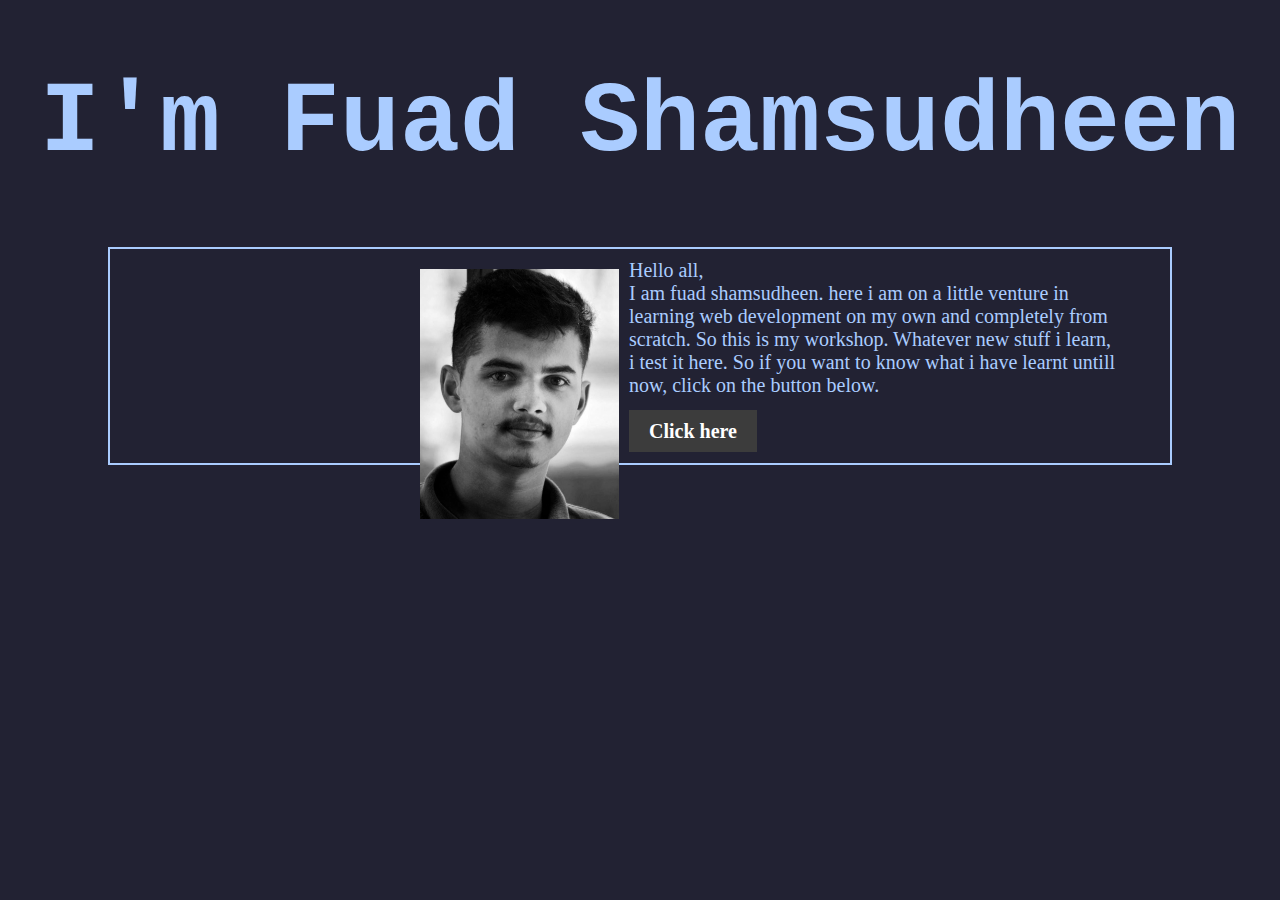
<file: index.html>
<!Doctype html>
<html lang="en-IN">
<head>
<title>
My First Webpage
</title>
<style>
    a:link,a:visited{color:white;background-color:rgb(60, 60, 60);padding:10px 20px;text-align:left;text-decoration:none;display:inline block;font-weight:900;margin:50px 0px 0px 0px;}
    a:hover,a:active{background-color:tomato;padding:15px 25px;}
    p {text-align:left;font-family:verdana;font-size:20px;border:2px solid #AACCFF;margin:0px 100px 200px 100px;padding: 10px 50px 20px;}
</style>
</head>
<!--<body style="background-image:url('https://www.technocrazed.com/wp-content/uploads/2015/11/Cool-Black-And-White-Wallpapers-Resolution-1920x1080-Desktop-Backgrounds-120.jpg');
background-repeat:no-repeat;background-attachement-fixed;background-size:cover;color:whitesmoke;font-family:courier;text-align:center";>-->
<body style="background-color:#222233;color:#AACCFF;font-family:courier;text-align:center;">
<h1 style="font-size:100px;" id="A1">I'm Fuad Shamsudheen</h1>
<p>
<img src="me.jpeg" alt="This is me :)" title="This is me" style="float:left;margin:0px 0px 0px 250px;border:10px solid transparent ">
Hello all,<br>I am fuad shamsudheen. here i am on a little venture in learning web development on
 my own and completely from scratch. So this is my workshop. Whatever new stuff i
 learn, i test it here. So if you want to know what i have learnt untill now, click on the
 button below.
<br><br><a href="secondpage.html">Click here</a>
</p>
</body>
</html>
</file>
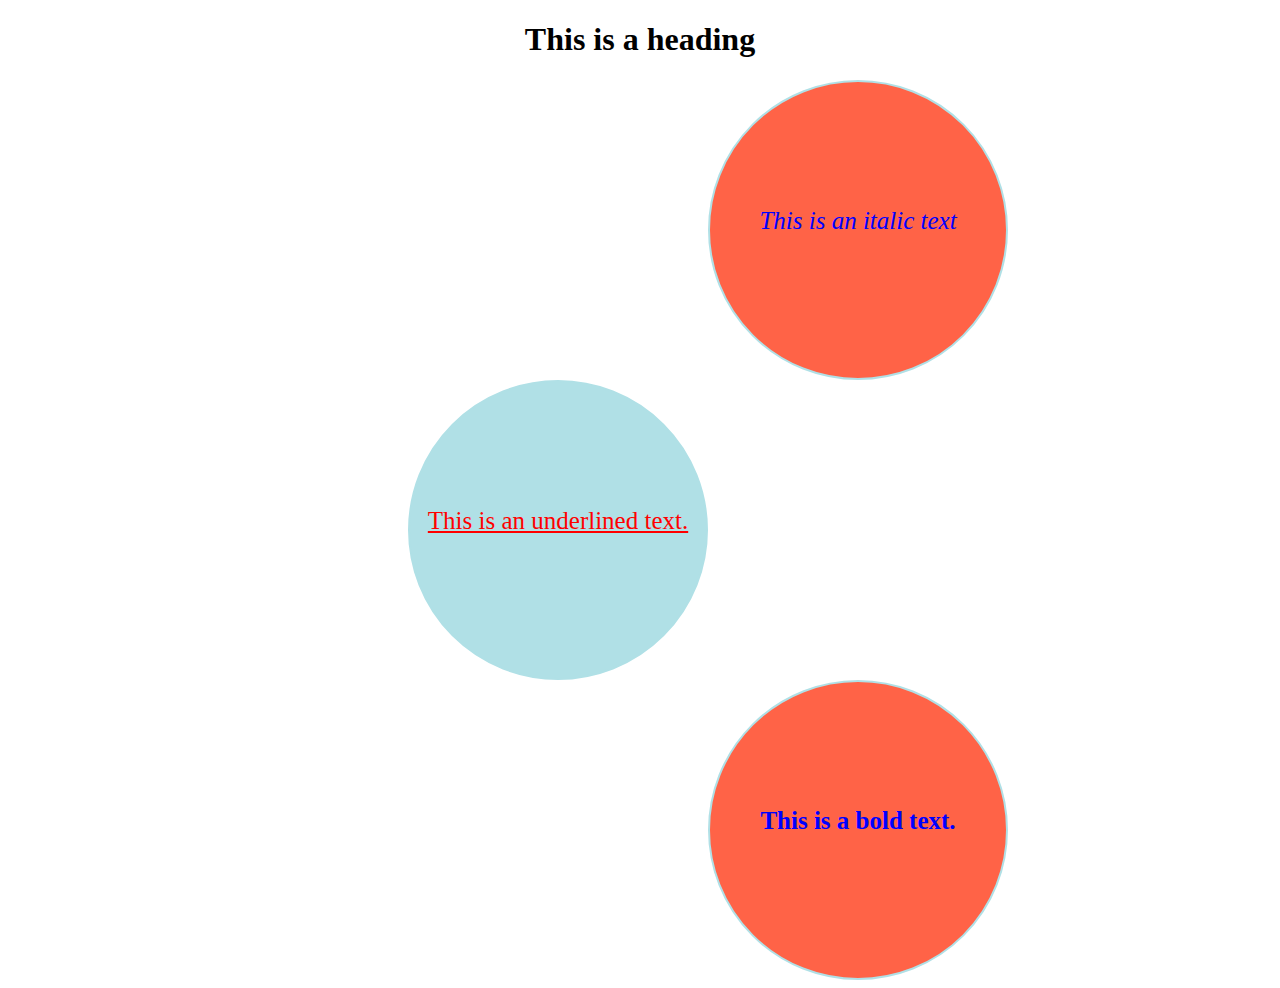
<file: newsite/index.html>
<!DOCTYPE html>
<html>
<head>
<link rel="stylesheet" href="testcss.css">
</head>
<body>

<h1 style="text-align: center;">This is a heading</h1>

<p class="left italic">This is an italic text</p>
<p class="right underlined">This is an underlined text.</p>
<p class="left bold">This is a bold text.</p>
</body>
</html>
</file>
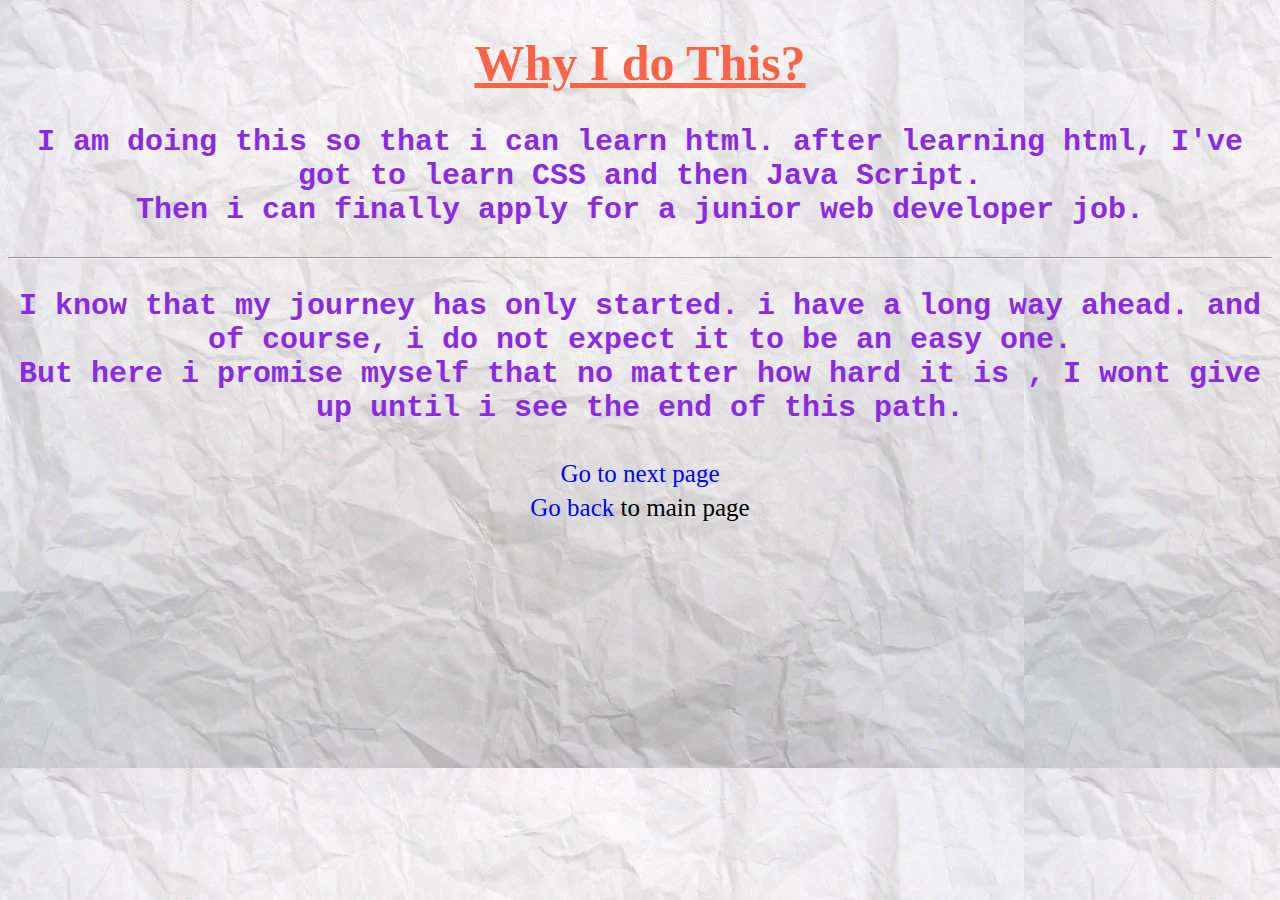
<file: secondpage.html>
<!Doctype html>
<html lang="en-IN">
<head>
<title>
My Second Page
</title>
<style>
	a:link{color:blue;text-decoration:none;}
	a:visited{color:rgba(255, 124, 71, 0.4);text-decoration:none;}
	a:hover{color:rgba(255, 0, 71, 1);text-decoration:underline}
	a:active{color:yellow;text-decoration:underline}
	p {color:blueviolet;font-family:courier;font-weight:900;}
</style>
</head>
<body background="1971371.jpeg" style="font-family:verdana;text-align:center;font-size:30px">
	<h1 style="color:tomato;font-family:verdana;font-size:50px;" title="Main Heading"><u>Why I do This?</u></h1>
	<p>
		I am doing this so that i can learn html. after learning html, I've got to learn CSS and then Java Script.<br> Then i can finally apply for a junior web developer job.</b>
	</p>
	<hr>
	<p title="This is about me">
	    I know that my journey has only started. i have a long way ahead. and of course, i do not expect it to be an easy one. <br>But here i promise myself that no matter how hard it is , I wont give up until i see the end of this path.
	</p>
	<a href="thirdpage.html" title="Third Page"><small>Go to next page</small></a><br>
	<a href="index.html#A1"><small>Go back</a> to main page</small>
</body>
</html>
</file>
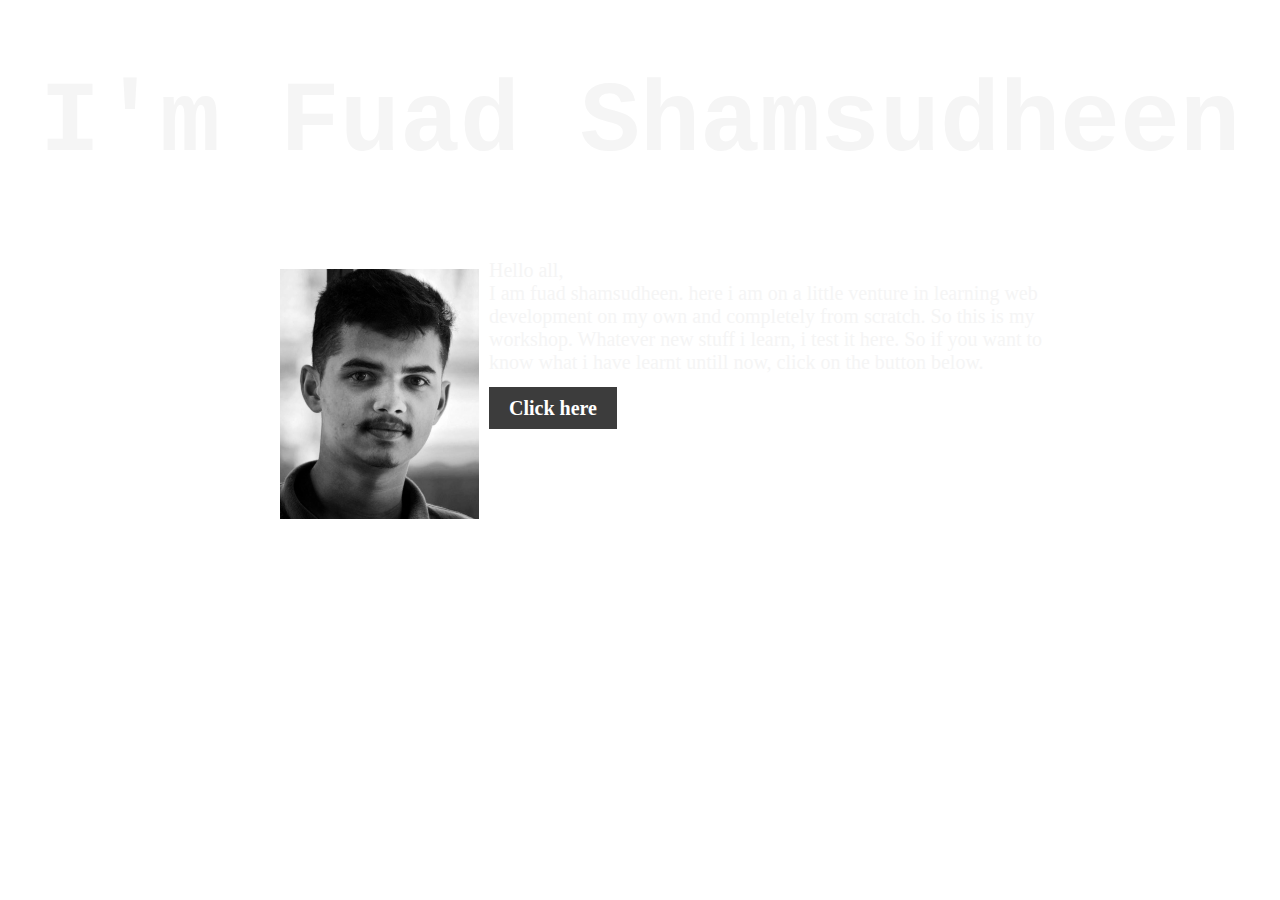
<file: TEST.html>
<!Doctype html>
<html lang="en-IN">
<head>
<title>
test page
</title>
<style>
    a:link,a:visited{color:white;background-color:rgb(60, 60, 60);padding:10px 20px;text-align:left;text-decoration:none;display:inline block;font-weight:900;margin:50px 0px 0px 0px;}
    a:hover,a:active{background-color:tomato;padding:15px 25px;}
    p {text-align:left;font-family:verdana;font-size:20px;border:2px solid white;margin:0px 150px 200px 250px;padding: 10px 40px 90px 0px;}
</style>
</head>
<body style="background-image:url('https://www.technocrazed.com/wp-content/uploads/2015/11/Cool-Black-And-White-Wallpapers-Resolution-1920x1080-Desktop-Backgrounds-120.jpg');
background-repeat:no-repeat;background-attachement-fixed;background-size:cover;color:whitesmoke;font-family:courier;text-align:center";>
<h1 style="font-size:100px;" id="A1">I'm Fuad Shamsudheen</h1>
<p>
<img src="me.jpeg" alt="This is me :)" title="This is me" style="float:left;margin:0px 0px 10px 10px;border:10px solid transparent ">
Hello all,<br>I am fuad shamsudheen. here i am on a little venture in learning web development on
 my own and completely from scratch. So this is my workshop. Whatever new stuff i
 learn, i test it here. So if you want to know what i have learnt untill now, click on the
 button below.
<br><br><a href="secondpage.html">Click here</a>
</p>
</body>
</html>
</file>
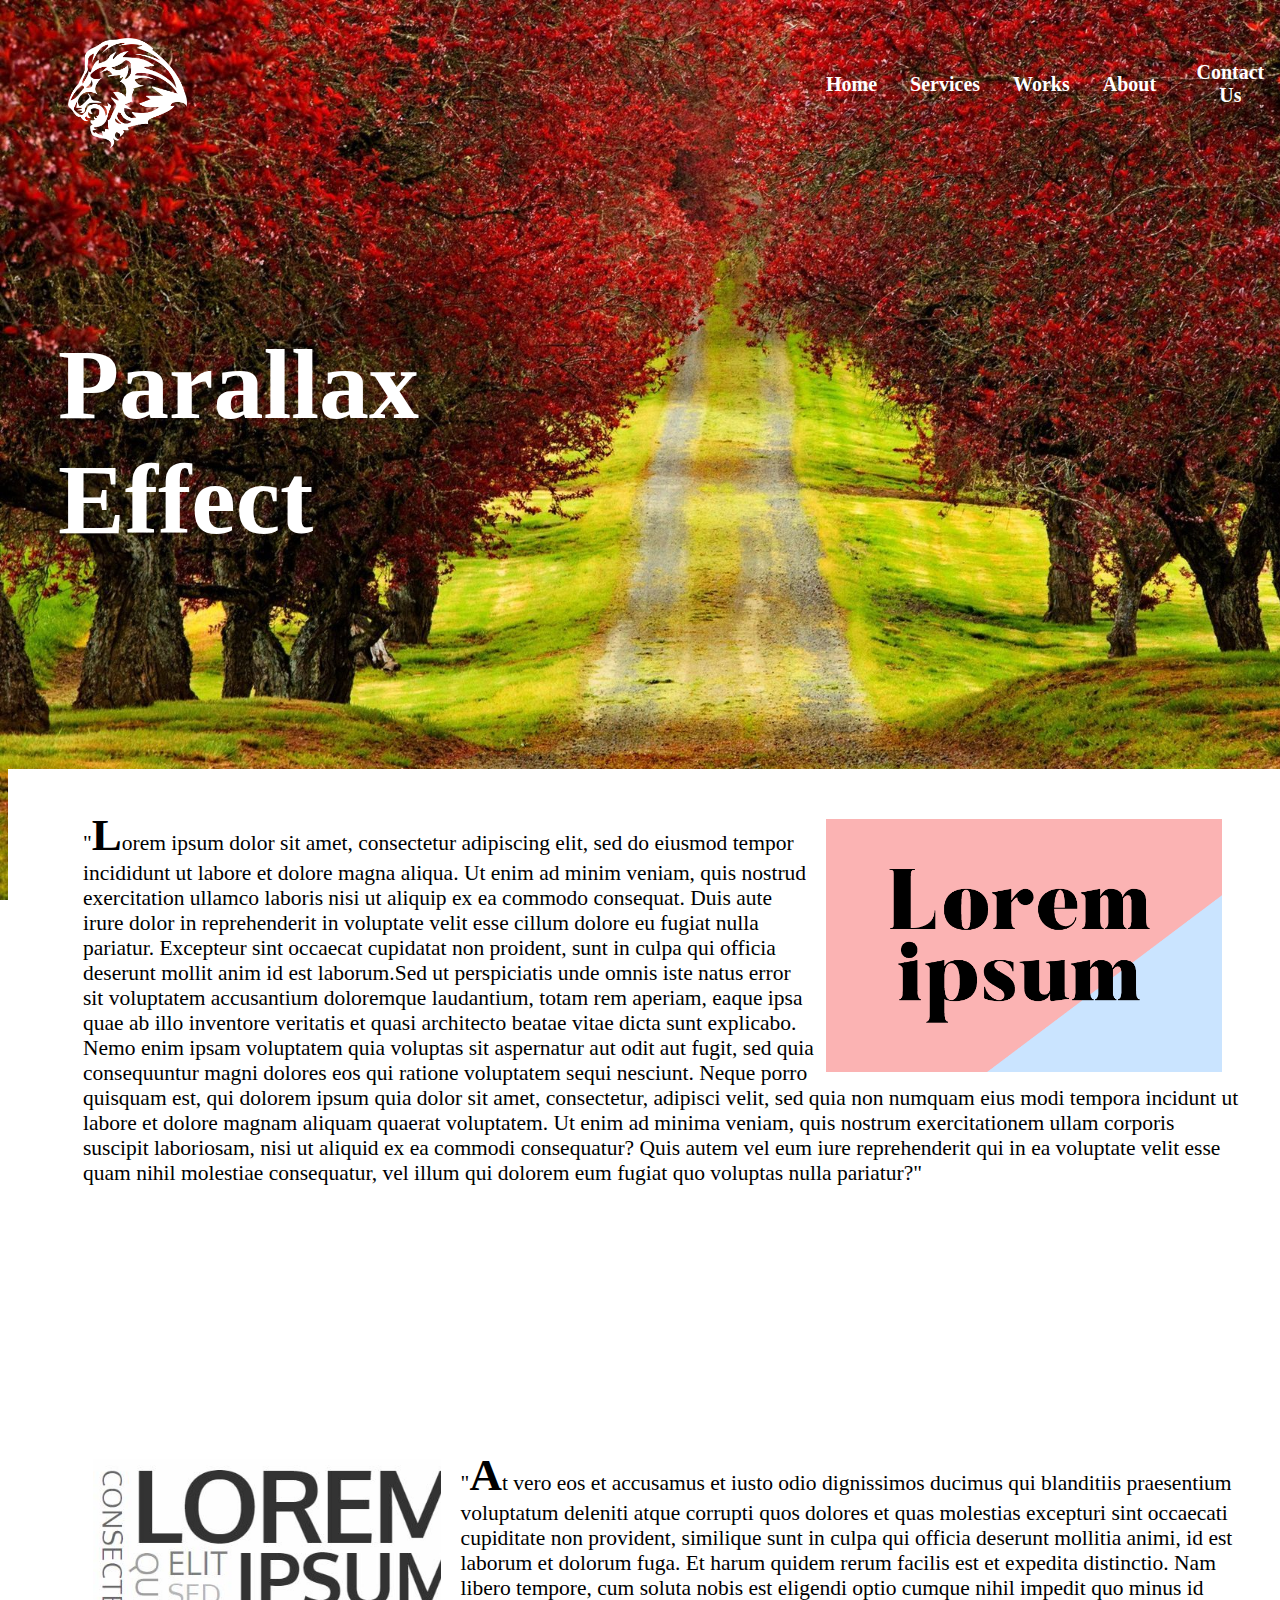
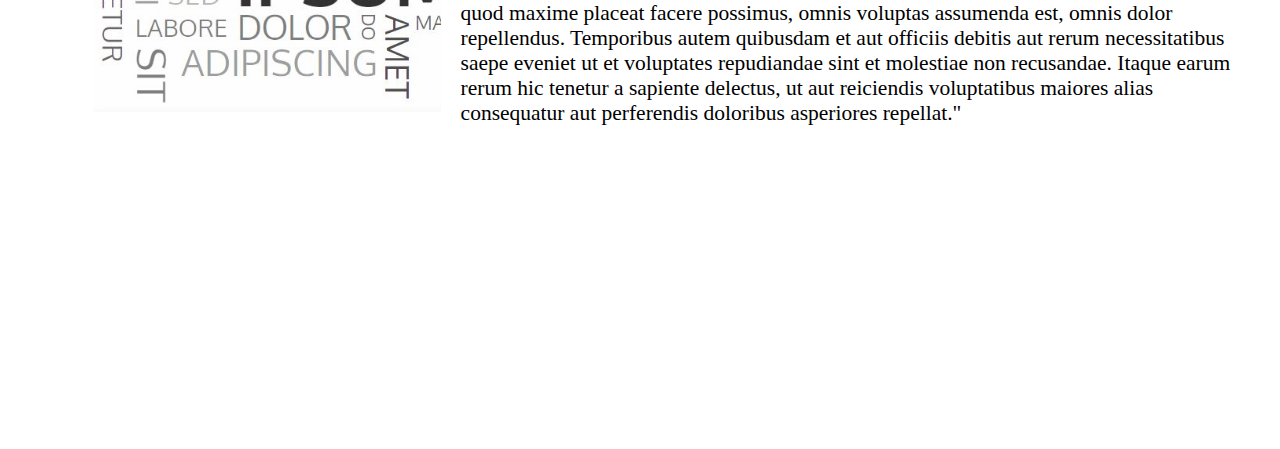
<file: parallax/parallaxtest.html>
<!DOCTYPE html>
<html lang="en-IN">
<head>
	<meta charset="utf-8">
	<meta name="viewport" content="width=device-width, initial-scale=1.0">
	<title>parallax effect</title>
	<style type="text/css">
		   body
			{background-image: url('wallpaper2you_362687.jpg');
			background-repeat:no-repeat; 
			background-size:cover;
		    background-attachment:fixed;}
		   h1
		   {
		   	font-size:100px;
		   	color: white;
		   	background-attachment:fixed;
		   	height: 375px;
		   	width: 400px;
		   	padding: 150px 0px 0px 50px;}
		   h1:hover {color:tomato;}
		   p
		   {height:450px;
		   	width:91.7%;
		    margin:0px 0px 150px 0px;
		   	background-color:white;
		   	font-size: 1.68vw;
		   	padding: 40px 40px 0px 75px;
		    }
		    img.image
		    {height:19.8vw;
		   	 padding: 10px 20px 0px 10px;}
		   	img.image.right 
		   	{float:right;}
		   	img.image.left 
		   	{float:left;}
		   	big {font-size:45px;font-weight:900;}
		   	a {text-decoration:none;color:white;}
		   	a:hover {color:gray;font-weight: 900;}
		   	table {font-size:20px;color:black;background-color:transparent;margin-left:790px;padding:50px 0px 0px 25px;border-radius:20px;width:40%;}
		   	th.sv {color:transparent;}
	</style>
</head>
<body id="l1">
	<header>
        <img src="47-475361_png-lion-white-logo-png.png" style="float:left;height:110px;margin:30px 0px 0px 60px">
		<table>
			<tr>
				<th><a href="">Home</a></th><th class="sv">.....</th>
				<th><a href="">Services</a></th><th class="sv">.....</th>
				<th><a href="">Works</a></th><th class="sv">.....</th>
				<th><a href="">About</a></th><th class="sv">.....</th>
				<th><a href="">Contact Us</a></th><th class="sv">.....</th>
			</tr>
		</table></header>
	<h1>Parallax <br>Effect</h1>
	<p><img src="Lorem-Ipsum-alternatives-1.png" class="image right">"<big>L</big>orem ipsum dolor sit amet, consectetur adipiscing elit, sed do eiusmod tempor incididunt ut labore et dolore magna aliqua. Ut enim ad minim veniam, quis nostrud exercitation ullamco laboris nisi ut aliquip ex ea commodo consequat. Duis aute irure dolor in reprehenderit in voluptate velit esse cillum dolore eu fugiat nulla pariatur. Excepteur sint occaecat cupidatat non proident, sunt in culpa qui officia deserunt mollit anim id est laborum.Sed ut perspiciatis unde omnis iste natus error sit voluptatem accusantium doloremque laudantium, totam rem aperiam, eaque ipsa quae ab illo inventore veritatis et quasi architecto beatae vitae dicta sunt explicabo. Nemo enim ipsam voluptatem quia voluptas sit aspernatur aut odit aut fugit, sed quia consequuntur magni dolores eos qui ratione voluptatem sequi nesciunt. Neque porro quisquam est, qui dolorem ipsum quia dolor sit amet, consectetur, adipisci velit, sed quia non numquam eius modi tempora incidunt ut labore et dolore magnam aliquam quaerat voluptatem. Ut enim ad minima veniam, quis nostrum exercitationem ullam corporis suscipit laboriosam, nisi ut aliquid ex ea commodi consequatur? Quis autem vel eum iure reprehenderit qui in ea voluptate velit esse quam nihil molestiae consequatur, vel illum qui dolorem eum fugiat quo voluptas nulla pariatur?"</p>
	<p><img src="lipsum.jpg" class="image left">"<big>A</big>t vero eos et accusamus et iusto odio dignissimos ducimus qui blanditiis praesentium voluptatum deleniti atque corrupti quos dolores et quas molestias excepturi sint occaecati cupiditate non provident, similique sunt in culpa qui officia deserunt mollitia animi, id est laborum et dolorum fuga. Et harum quidem rerum facilis est et expedita distinctio. Nam libero tempore, cum soluta nobis est eligendi optio cumque nihil impedit quo minus id quod maxime placeat facere possimus, omnis voluptas assumenda est, omnis dolor repellendus. Temporibus autem quibusdam et aut officiis debitis aut rerum necessitatibus saepe eveniet ut et voluptates repudiandae sint et molestiae non recusandae. Itaque earum rerum hic tenetur a sapiente delectus, ut aut reiciendis voluptatibus maiores alias consequatur aut perferendis doloribus asperiores repellat."</p>

</body>
</html>
</file>
<file: newsite/testcss.css>
p {
  text-align:center;
  border: 2px solid powderblue;
  border-radius:100%;
  box-sizing:border-box;
  height: 300px;
  width: 300px;
 padding: 125px 0px 0px 0px;
 font-size: 25px;
}

.left {margin:0px 0px 0px 700px}
.right{margin:0px 0px 0px 400px}
p.left {color:blue;background-color: tomato;}
p.right {color:red;background-color: powderblue;}
p.left.bold {font-weight: 900;}
p.left.italic {font-style: italic;}
p.right.underlined {text-decoration:underline;}
</file>
